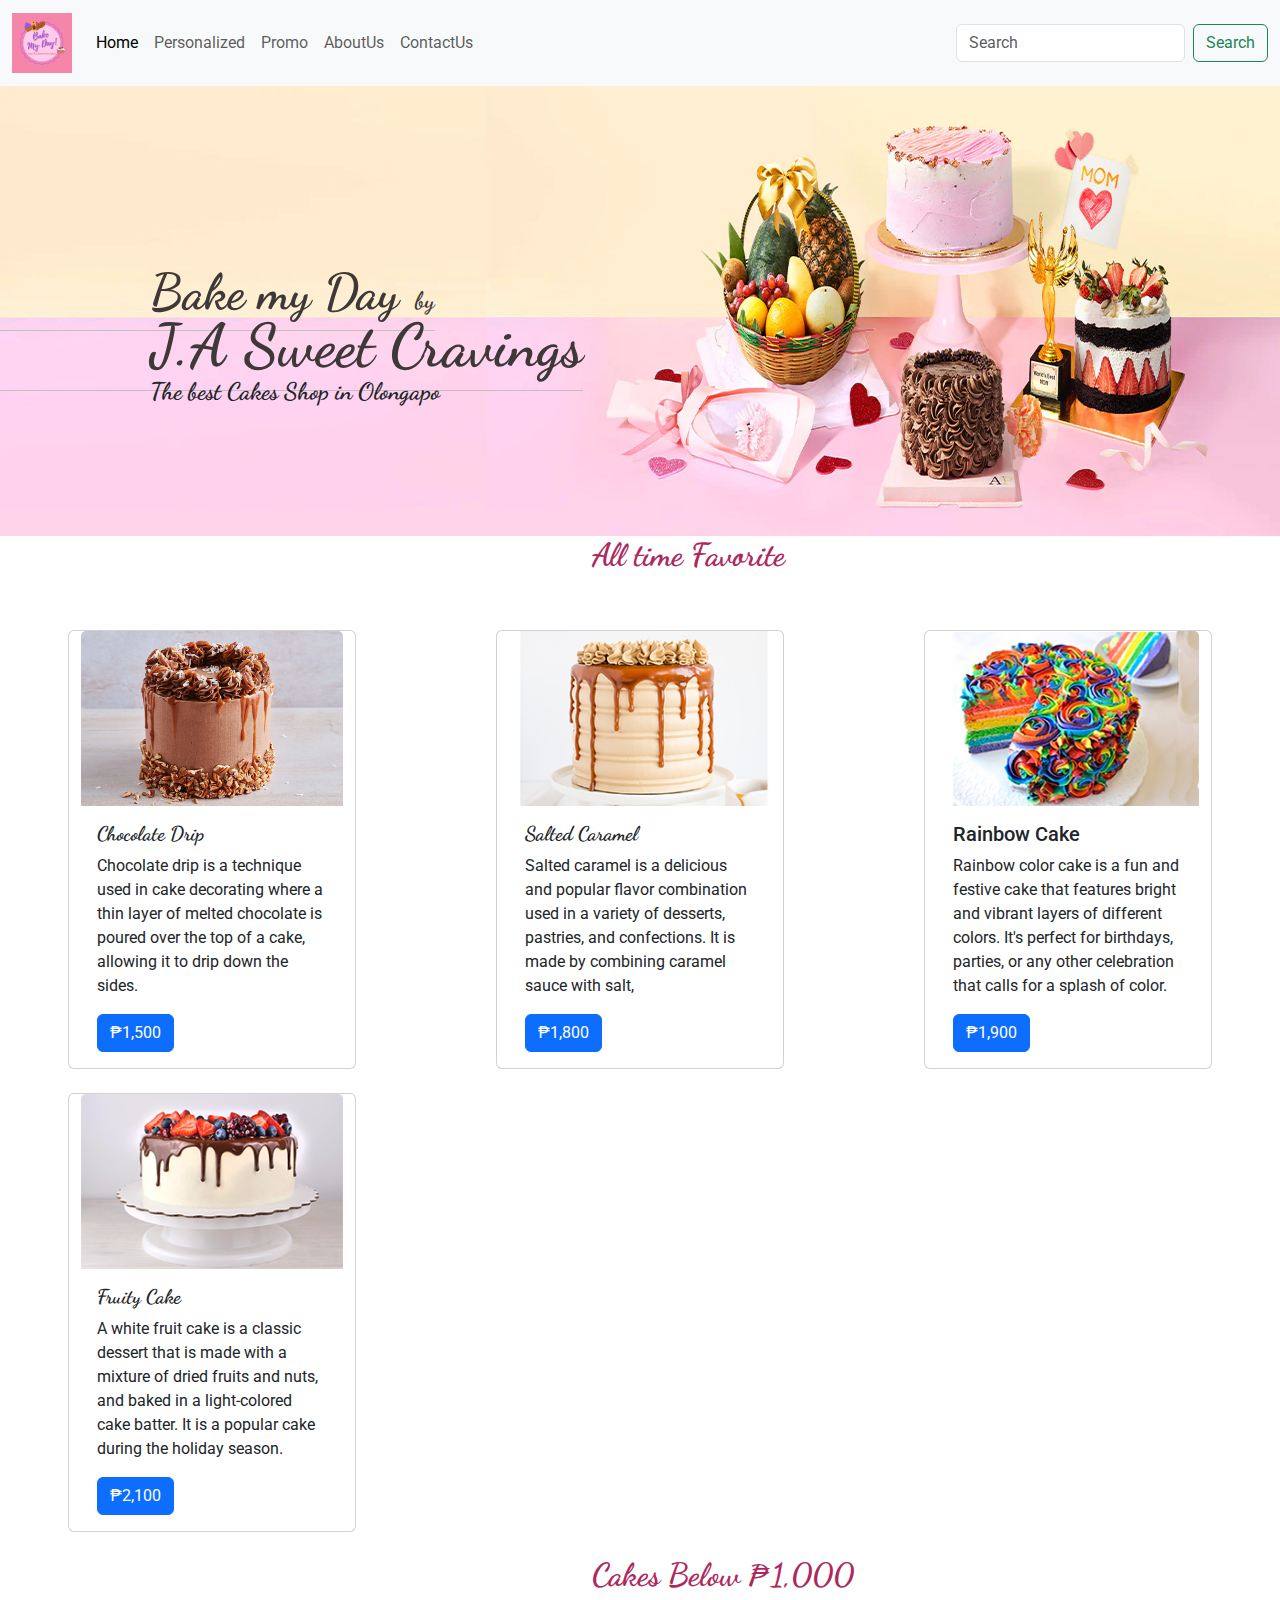
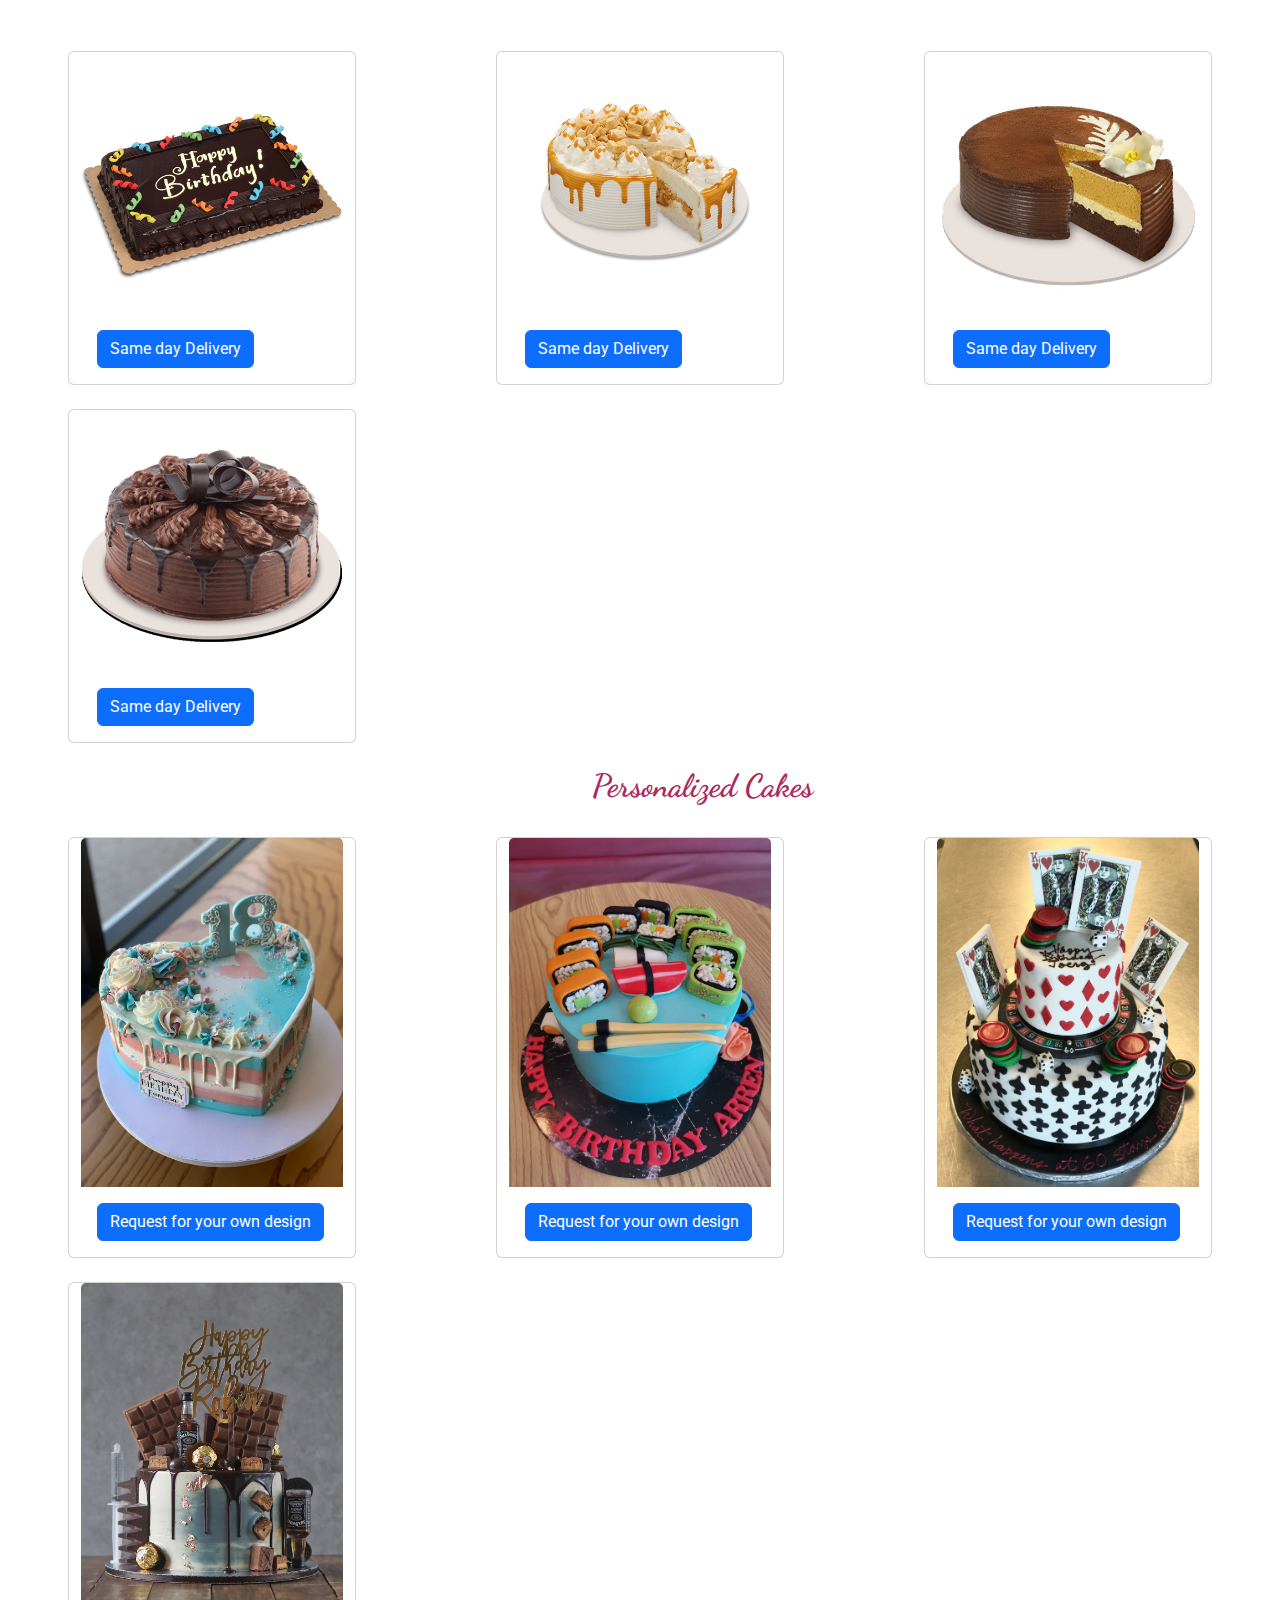
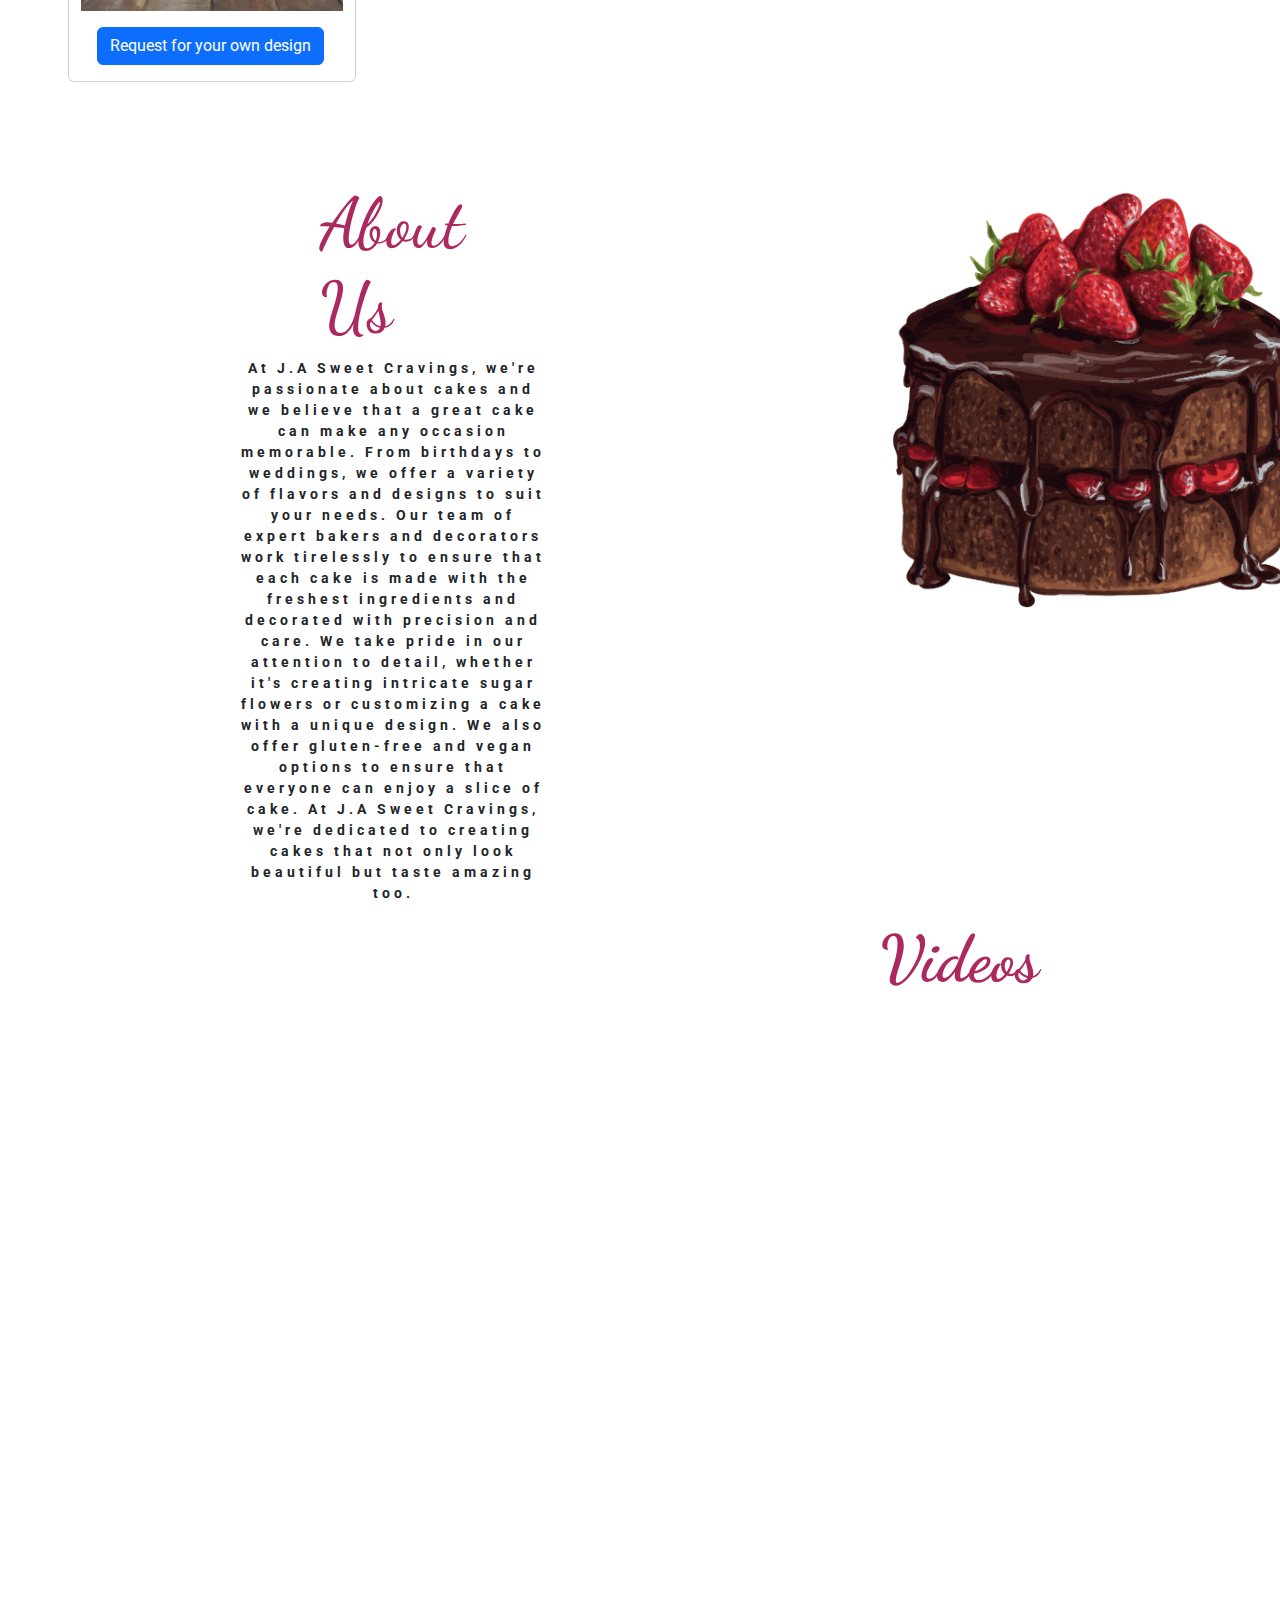
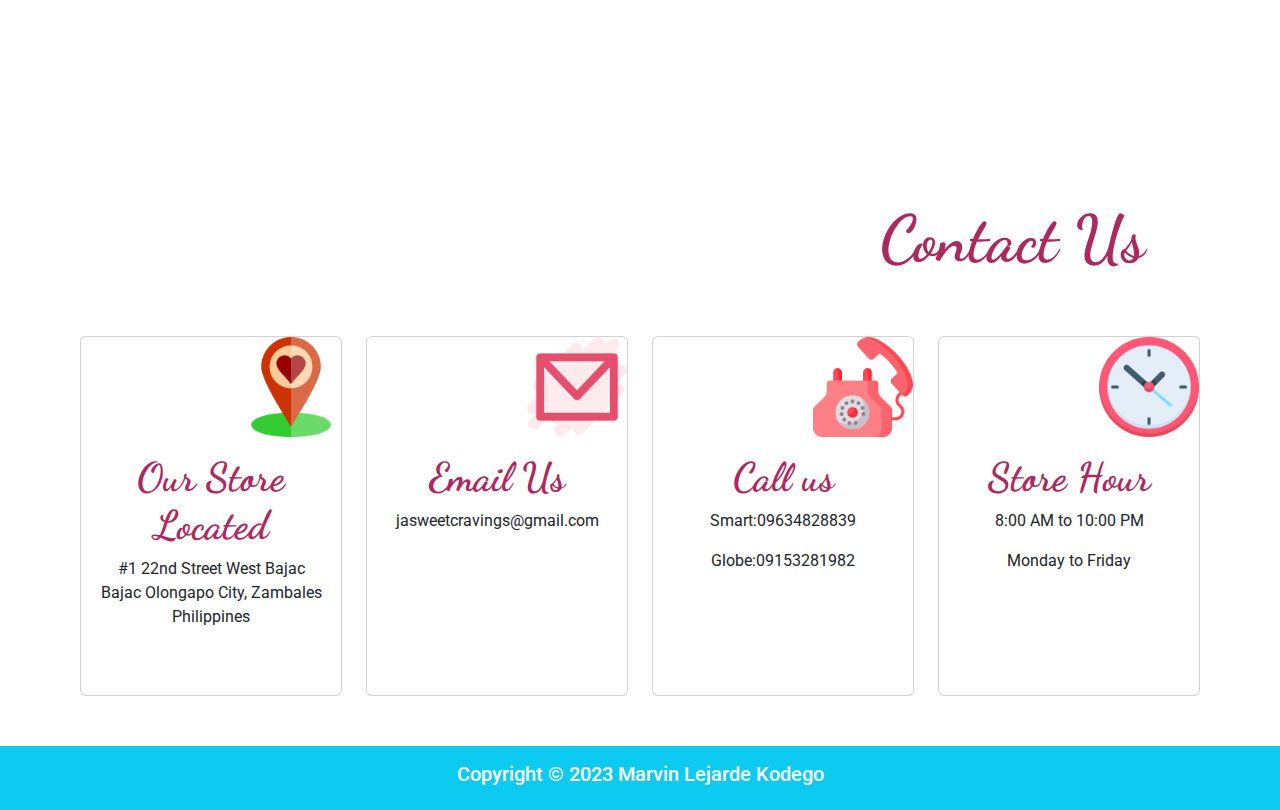
<file: index.html>
<!DOCTYPE html>
<html lang="en">
<head>
    <meta charset="UTF-8">
    <meta http-equiv="X-UA-Compatible" content="IE=edge">
    <meta name="viewport" content="width=device-width, initial-scale=1.0">
    <link rel="stylesheet" href="./bootstrap-5.3.0-alpha3-dist/css/bootstrap.css">
    <link rel="stylesheet" href="./bootstrap-5.3.0-alpha3-dist/css/bootstrap.css">
    <script src="./bootstrap-5.3.0-alpha3-dist/js/bootstrap.bundle.js"></script>
    <link rel="stylesheet" href="./bootstrap-5.3.0-alpha3-dist/css/style.css">
    <link rel="preconnect" href="https://fonts.googleapis.com">
    <link rel="preconnect" href="https://fonts.googleapis.com">
    <link rel="preconnect" href="https://fonts.gstatic.com" crossorigin>
    <link href="https://fonts.googleapis.com/css2?family=Roboto:wght@300;400;700&display=swap" rel="stylesheet">
    <link rel="preconnect" href="https://fonts.googleapis.com">
    <link rel="preconnect" href="https://fonts.gstatic.com" crossorigin>
    <link href="https://fonts.googleapis.com/css2?family=Dancing+Script:wght@400;500&display=swap" rel="stylesheet">
    <title>Bake my Day</title>
   

</head>
<body>
  <!--Navbar-->
  <nav class="navbar navbar-expand-lg bg-body-tertiary sticky-top">
    <div class="container-fluid">
      <a class="navbar-brand" href="./index.html"><img src="./img/logo.jpg" alt="" style="width: 60px;height: 60px;"></a>
      <button class="navbar-toggler" type="button" data-bs-toggle="collapse" data-bs-target="#navbarScroll" aria-controls="navbarScroll" aria-expanded="false" aria-label="Toggle navigation">
        <span class="navbar-toggler-icon"></span>
      </button>
      <div class="collapse navbar-collapse" id="navbarScroll">
        <ul class="navbar-nav me-auto my-2 my-lg-0 navbar-nav-scroll" style="--bs-scroll-height: 100px;">
          <li class="nav-item">
            <a class="nav-link active" aria-current="page" href="#">Home</a>
          </li>
          <li class="nav-item">
            <a class="nav-link" href="#Cakes">Personalized</a>
          </li>
          <li class="nav-item">
            <a class="nav-link" href="#Promo">Promo</a>
          </li>
          <li class="nav-item">
            <a class="nav-link" href="#AboutUs">AboutUs</a>
          </li>
          <li class="nav-item">
            <a class="nav-link" href="#Contact Us">ContactUs</a>
          </li>
        </ul>
        <form class="d-flex" role="search">
          <input class="form-control me-2" type="search" placeholder="Search" aria-label="Search">
          <button class="btn btn-outline-success" type="submit">Search</button>
        </form>
      </div>
    </div>
  </nav>
  <!--End of Navbar-->

  <!--hero page-->
  <div class="" style="position: relative;">
    <img class="hero" src="./img/CRPH_MDAY-Web.webp" alt="">
    <h2 class="hero1" >Bake my Day<span class="span">by</span></h2>
    <h2 class="hero2"> J.A Sweet Cravings</h2>
    <p class="hero3">The best Cakes Shop in Olongapo</p>
  </div>
<!--2nd section
  <section class="sec2">
    <div class="carousel slide carousel-fade hide">
      <div class="carousel-inner">
        <div class="carousel-item active">
          <img src="./img/banner1.jpg" class="d-block w-100" alt="...">
          <div>
          <h2 class="hero4" >Celebration Made Sweeter</h2>
          <h2 class="hero5"> J.A Sweet Cravings</h2>
          <p class="hero6">The Best Cakes in Olongapo</p><br><br><br><br>
          <p class="hero6" style="padding-top: 2rem;"><a class="btn btn-primary" href="#" id="order">Order Now</a></p>
        </div>
        </div>
        <div class="carousel-item active" data-bs-ride="true">
          <img src="./img/banner2.jpg" class="d-block w-100" alt="...">
          <div>
            <h2 class="hero4" >Celebration Made Sweeter</h2>
            <h2 class="hero5"> J.A Sweet Cravings</h2>
            <p class="hero6">The Best Cakes in Olongapo</p><br><br><br><br>
            <p class="hero6" style="padding-top: 2rem;"><a class="btn btn-primary" href="#" id="order">Order Now</a></p>
          </div>
        </div>
        <div class="carousel-item active">
          <img src="./img/banner3.jpg" class="d-block w-100" alt="...">
          <div>
            <h2 class="hero4" >Celebration Made Sweeter</h2>
            <h2 class="hero5"> J.A Sweet Cravings</h2>
            <p class="hero6">The Best Cakes in Olongapo</p><br><br><br><br>
            <p class="hero6" style="padding-top: 2rem;"><a class="btn btn-primary" href="#" id="order">Order Now</a></p>
          </div>
        </div>
      </div>
      <button class="carousel-control-prev" type="button" data-bs-target="#carouselExampleFade" data-bs-slide="prev">
        <span class="carousel-control-prev-icon" aria-hidden="true"></span>
        <span class="visually-hidden">Previous</span>
      </button>
      <button class="carousel-control-next" type="button" data-bs-target="#carouselExampleFade" data-bs-slide="next">
        <span class="carousel-control-next-icon" aria-hidden="true"></span>
        <span class="visually-hidden">Next</span>
      </button>
    </div>
    </section>-->

  <section>
    <h1 class="atf">All time Favorite</h1><br><br>
    <div class="row row-cols-1 row-cols-md-4 g-4 d-flex justify-content-between">
      <div class="card card-hover" style="width: 18rem;">
        <img src="./img/1.jpg" class="card-img-top" alt="...">
        <div class="card-body">
          <h5 class="atft card-title">Chocolate Drip</h5>
          <p class="card-text">Chocolate drip is a technique used in cake decorating where a thin layer of melted chocolate is poured over the top of a cake, allowing it to drip down the sides.</p>
          <a href="#" class="btn btn-primary">₱1,500</a>
        </div>
      </div>
      <div class="card card-hover" style="width: 18rem;">
        <img src="./img/67.jpg" class="card-img-top" alt="...">
        <div class="card-body">
          <h5 class="atft card-title">Salted Caramel</h5>
          <p class="card-text">Salted caramel is a delicious and popular flavor combination used in a variety of desserts, pastries, and confections. It is made by combining caramel sauce with salt, </p>
          <a href="#" class="btn btn-primary">₱1,800</a>
        </div>
      </div>
      <div class="card card-hover" style="width: 18rem;">
        <img src="./img/3.jpg" class="card-img-top" alt="...">
        <div class="card-body">
          <h5 class="atftcard-title">Rainbow Cake</h5>
          <p class="card-text">Rainbow color cake is a fun and festive cake that features bright and vibrant layers of different colors. It's perfect for birthdays, parties, or any other celebration that calls for a splash of color.</p>
          <a href="#" class="btn btn-primary">₱1,900</a>
        </div>
      </div>
      <div class="card card-hover" style="width: 18rem;">
        <img src="./img/9.png" class="card-img-top" alt="...">
        <div class="card-body">
          <h5 class="atft card-title">Fruity Cake</h5>
          <p class="card-text">A white fruit cake is a classic dessert that is made with a mixture of dried fruits and nuts, and baked in a light-colored cake batter. It is a popular cake during the holiday season.          </p>
          <a href="#" class="btn btn-primary">₱2,100</a>
        </div>
      </div>
    </div>
  </section><br>
  
 
  
  <!--3rd section-->
 
<section>
  <h1 class="cb1" id="Promo">Cakes Below ₱1,000</h1><br><br>
  <div class="row row-cols-1 row-cols-md-4 g-4 d-flex justify-content-between">
    <div class="card card-hover" style="width: 18rem;">
      <img src="./img/promo1.jpg" class="card-img-top" alt="...">
      <div class="card-body"> 
        <a href="#" class="btn btn-primary">Same day Delivery</a>
      </div>
    </div>
    <div class="card card-hover" style="width: 18rem;">
      <img src="./img/promo2.png" class="card-img-top" alt="...">
      <div class="card-body">
     
        <a href="#" class="btn btn-primary">Same day Delivery</a>
      </div>
    </div>
    <div class="card card-hover" style="width: 18rem;">
      <img src="./img/promo3.jpg" class="card-img-top" alt="...">
      <div class="card-body">
      <a href="#" class="btn btn-primary">Same day Delivery</a>
      </div>
    </div>
    <div class="card card-hover" style="width: 18rem;">
      <img src="./img/promo4.jpg" class="card-img-top" alt="...">
      <div class="card-body">
      <a href="#" class="btn btn-primary">Same day Delivery</a>
      </div>
    </div>
  </div>
</section> <br>

<!--4th section-->
<section>
  <h1 class="cb1" id="Cakes">Personalized Cakes</h1><br>
  <div class="row row-cols-1 row-cols-md-4 g-4 d-flex justify-content-between">
    <div class="card card-hover" style="width: 18rem;">
      <img src="./img/pc1.jpg" class="card-img-top" alt="...">
      <div class="card-body"> 
        <a href="#" class="btn btn-primary">Request for your own design</a>
      </div>
    </div>
    <div class="card card-hover" style="width: 18rem;">
      <img src="./img/pc2.jpg" class="card-img-top" alt="...">
      <div class="card-body">
      <a href="#" class="btn btn-primary">Request for your own design</a>
      </div>
    </div>
    <div class="card card-hover" style="width: 18rem;">
      <img src="./img/pc4.jpeg" class="card-img-top" alt="...">
      <div class="card-body">
       <a href="#" class="btn btn-primary">Request for your own design</a>
      </div>
    </div>
    <div class="card card-hover" style="width: 18rem;">
      <img src="./img/pc6.JPG" class="card-img-top" alt="...">
      <div class="card-body">
      <a href="#" class="btn btn-primary">Request for your own design</a>
      </div>
    </div>
  </div>
</section>
<!--5th section-->
<section id="AboutUs">
<div class="container row row-cols-1 row-cols-md-2 d-flex justify-content-evenly">
  <div class="container-fluid">
    <h1 class="au">About Us</h1>
    <p class="p-au col">At J.A Sweet Cravings, we're passionate about cakes and we believe that a great cake can make any occasion memorable. From birthdays to weddings, we offer a variety of flavors and designs to suit your needs. Our team of expert bakers and decorators work tirelessly to ensure that each cake is made with the freshest ingredients and decorated with precision and care. We take pride in our attention to detail, whether it's creating intricate sugar flowers or customizing a cake with a unique design. We also offer gluten-free and vegan options to ensure that everyone can enjoy a slice of cake. At J.A Sweet Cravings, we're dedicated to creating cakes that not only look beautiful but taste amazing too.</p>
  </div>
  <div class="col">
    <img class="picau" src="./img/aboutus.png" alt="">
  </div>

</div>
</section>

<!--Videos-->
<section>
  <h1 class="vid">Videos</h1>
  <div class="containter">
    <div class="container-fluid">
      <div class="row row-cols-md-2 d-flex justify-content-between">
        <div class="vidc col">
          <iframe width="560" height="315" src="https://www.youtube.com/embed/vkPBpa0E1mY" title="YouTube video player" frameborder="0" allow="accelerometer; autoplay; clipboard-write; encrypted-media; gyroscope; picture-in-picture; web-share" allowfullscreen></iframe>
        </div>
        <div class="vidc col">
          <iframe width="560" height="315" src="https://www.youtube.com/embed/9GgEzhyC0ys" title="YouTube video player" frameborder="0" allow="accelerometer; autoplay; clipboard-write; encrypted-media; gyroscope; picture-in-picture; web-share" allowfullscreen></iframe>
        </div>
      </div>
      <div class="row row-cols-md-2 d-flex justify-content-between">
        <div class="vidc col">
            <iframe width="560" height="315" src="https://www.youtube.com/embed/5fa_jk55ro4" title="YouTube video player" frameborder="0" allow="accelerometer; autoplay; clipboard-write; encrypted-media; gyroscope; picture-in-picture; web-share" allowfullscreen></iframe>
          </div>
          <div class="vidc col">
            <iframe width="560" height="315" src="https://www.youtube.com/embed/ewL5n4S3WHU" title="YouTube video player" frameborder="0" allow="accelerometer; autoplay; clipboard-write; encrypted-media; gyroscope; picture-in-picture; web-share" allowfullscreen></iframe>
          </div>
        </div>
      </div>
    </div>
  </div>
</section>
<!--Form-->

<!--ContactUs Section
<section>
  <div class="del">
  <div class="mrof container">
    <form action="" method="post">
        <h2>For Same day delivery</h2>
        <div class="content">
            <div class="input-box">
                <input type="text" placeholder="Full Name" name="name" required>
            </div>
            <div class="input-box">
                <input type="text" placeholder="Flavor of Cake" name="Flavor" required>
            </div>
            <div class="input-box">
                <input type="text" placeholder="Contact Number" name="Contact" required>
            </div>
            <div class="input-box">
                <input type="text" placeholder="Complete Address" name="address" required>
            </div>
            <div class="button-container">
                <button> Submit </button>
            </div>
            </div>
    </form>
</div>
</div>
</section>
<section>-->
  <h1 class="cont">Contact Us</h1>
  <div class="row row-cols-1 row-cols-md-4 g-4">
    <div class="col">
      <div class="inf card h-100">
        <img src="./img/contactus/location.png" class="kontak card-img-top" alt="...">
        <div class="card-body">
          <h5 class="cus card-title">Our Store Located</h5>
          <p class="ofni card-text">#1 22nd Street West Bajac Bajac Olongapo City, Zambales Philippines</p>
        </div>
      </div>
    </div>
    <div class="col" id="Contact Us">
      <div class="inf card h-100">
        <img src="./img/contactus/email.png" class="kontak card-img-top" alt="...">
        <div class="card-body">
          <h5 class="cus card-title">Email Us</h5>
          <p class="ofni card-text">jasweetcravings@gmail.com</p>
        </div>
      </div>
    </div>
    <div class="col">
      <div class="inf card h-100">
        <img src="./img/contactus/call.png" class="kontak card-img-top" alt="...">
        <div class="card-body">
          <h5 class="cus card-title">Call us</h5>
          <p class="ofni card-text">Smart:09634828839</p>
          <p class="contak" style="text-align: center;">Globe:09153281982</p>
        </div>
      </div>
    </div>
    <div class="col">
      <div class="inf card h-100">
        <img src="./img/contactus/clock.png" class="kontak card-img-top" alt="...">
        <div class="card-body">
          <h5 class="cus card-title">Store Hour</h5>
          <p class="ofni card-text">8:00 AM to 10:00 PM</p>
          <p class="contak" style="text-align: center;">Monday to Friday</p>
        </div>
      </div>
    </div>
  </div>
 <!-- <div class="container">
    <div class="container-fluid">
      <div class="row row-cols-1 row-cols-md-4 g-4 d-flex justify-content-between">
        <div class="card" style="width: 18rem;">
          <img src="./img/contactus/location.png" class="card-img-top" alt="...">
          <div class="conta card-body">
            <h5 class="card-title">Card title</h5>
            <p class="card-text">Some quick example text to build on the card title and make up the bulk of the card's content.</p>
            <a href="#" class="btn btn-primary">Go somewhere</a>
          </div>
        </div>
        <div class="conta card" style="width: 18rem;">
          <img src="./img/contactus/email.png" class="card-img-top" alt="...">
          <div class="card-body">
            <h5 class="card-title">Card title</h5>
            <p class="card-text">Some quick example text to build on the card title and make up the bulk of the card's content.</p>
            <a href="#" class="btn btn-primary">Go somewhere</a>
          </div>
        </div>
        <div class="conta card" style="width: 18rem;">
          <img src="./img/contactus/call.png" class="card-img-top" alt="...">
          <div class="card-body">
            <h5 class="card-title">Card title</h5>
            <p class="card-text">Some quick example text to build on the card title and make up the bulk of the card's content.</p>
            <a href="#" class="btn btn-primary">Go somewhere</a>
          </div>
        </div>
        <div class="conta card" style="width: 18rem;">
          <img src="./img/contactus/clock.png" class="card-img-top" alt="...">
          <div class="card-body">
            <h5 class="card-title">Card title</h5>
            <p class="card-text">Some quick example text to build on the card title and make up the bulk of the card's content.</p>
            <a href="#" class="btn btn-primary">Go somewhere</a>
          </div>
        </div>
      </div>
    </div>
  </div>-->
</section>

 <!--Footer-->
<footer style="margin-top: 100px;">
  <div class="p-3 container-fluid bg-info">
      <h5 class="text-white text-center">Copyright &copy; 2023 Marvin Lejarde Kodego</h5>
  </div>
 </footer>

 <script src="//code.tidio.co/9czy4mczhswmvmmty0n5woxqrncfqhpn.js" async></script>
</body>
</html>
</file>
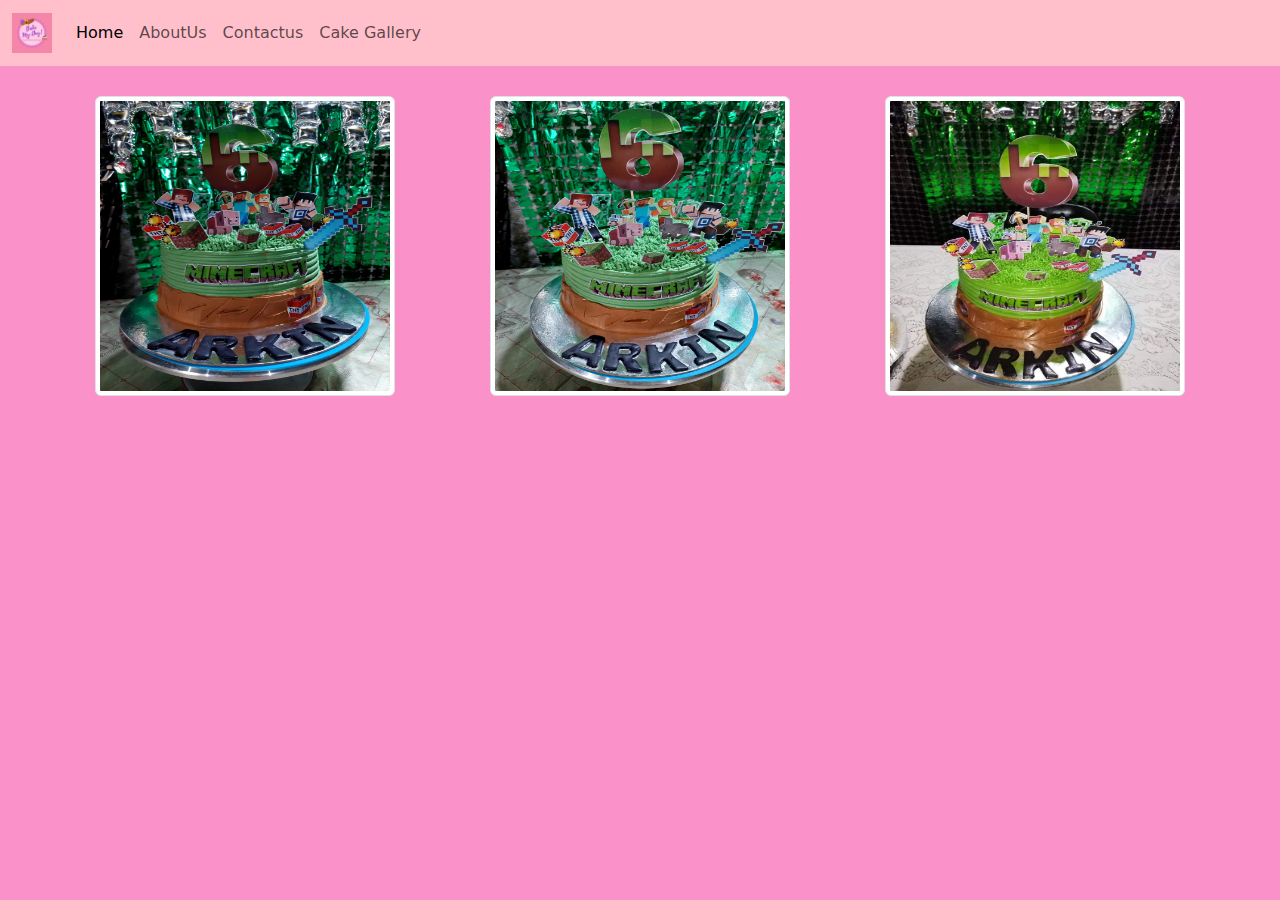
<file: pages/Gallery.html>
<!DOCTYPE html>
<html lang="en">
<head>
    <meta charset="UTF-8">
    <meta http-equiv="X-UA-Compatible" content="IE=edge">
    <meta name="viewport" content="width=device-width, initial-scale=1.0">
    <link rel="stylesheet" href="/bootstrap-5.3.0-alpha3-dist/css/bootstrap.css">
    <link rel="stylesheet" href="/bootstrap-5.3.0-alpha3-dist/css/bootstrap.css">
    <title>Document</title>
   

</head>
<body style="background-color: rgb(250, 145, 201);">
    <div class="fixed-top">
        <nav class="navbar navbar-expand-lg" style="background-color: pink;">
            <div class="container-fluid" style="background-color: pink;">
              <a class="navbar-brand" href="#"><img src="/img/logo.jpg" alt="" style="width: 40px; height: 40px;"></a>
              <button class="navbar-toggler" type="button" data-bs-toggle="collapse" data-bs-target="#navbarNavAltMarkup" aria-controls="navbarNavAltMarkup" aria-expanded="false" aria-label="Toggle navigation">
                <span class="navbar-toggler-icon"></span>
              </button>
              <div class="collapse navbar-collapse" id="navbarNavAltMarkup">
                <div class="navbar-nav">
                  <a class="nav-link active" aria-current="page" href="Index.html">Home</a>
                  <a class="nav-link" href="Aboutus.html">AboutUs</a>
                  <a class="nav-link" href="Contactus.html">Contactus</a>
                  <a class="nav-link" href="Gallery.html">Cake Gallery</a>
                 
                </div>
              </div>
            </div>
          </nav>
    </div>
  <div class="mt-5 p-5 d-flex justify-content-around">
    <img style="width: 300px; height: 300px;" src="/img/cake1.jpg" class="img-thumbnail" alt="">
    <img style="width: 300px; height: 300px;" src="/img/cake1-2.jpg" class="img-thumbnail" alt="">
    <img style="width: 300px; height: 300px;" src="/img/cake1-3.jpg" class="img-thumbnail" alt="">
  </div>
  

<script src="/bootstrap-5.3.0-alpha3-dist/js/bootstrap.bundle.js"></script>
</body>
</html>
</file>
<file: bootstrap-5.3.0-alpha3-dist/css/style.css>
*{
    margin: 0;
    padding: 0;
    box-sizing: border-box;
    box-shadow: inset;
}
html{
    scroll-behavior: smooth;
}
body{
    font-family: 'Roboto', sans-serif; 
}
.hero{
    width: 100%;
    height: 50vh;
    background-size: cover;
    background-repeat: no-repeat;
}
.hero1{
    padding-left: 150px;
    position: absolute;
    top: 11rem;
    font-size: 50px;
    font-weight: bolder;
    font-family: 'Dancing Script', cursive;
}
.hero2{
    padding-left: 150px;
    position: absolute;
    top: 14rem;
    font-size: 60px;
    font-weight: bolder;
    font-family: 'Dancing Script', cursive;
    
}
.hero3{
    padding-left: 150px;
    position: absolute;
    top: 18rem;
    font-size: x-large;
    font-weight: bolder;
    font-family: 'Dancing Script', cursive;
    
}
.span{
    font-weight: bolder;
    font-family: 'Dancing Script', cursive;
    font-size: x-large;
    padding-left: 1rem;
}
.sec2{
    position: relative;
    height: 500px;
}
.img1{
    height: 400px;
    width: 1700px;
    padding-top: 50px;
    padding-left: 225px;
}
.sec2 h1 {
    text-align: center;
    padding-left: 190px;
    font-size: x-large;
    font-weight: bold;
}
.img2{
    height: 347px;
    width: 347px;
    align-content: center;
    margin-left: 10rem;
}
#btn{
   
    font-size: x-large;
}
#order p a:hover{
    background-color: gray;

}
.img3{
    width: 300px;
    height: 300px;

}
.d-block{
    height: 50vh;
    width: 100%;
    padding-top: 2rem;
    padding-left: 5rem;
    padding-right: 5rem;
}
.hero4{
    padding-left: 180px;
    position: absolute;
    top: 11rem;
    font-size: xx-large;
    font-weight: bolder;
    color: white;
}
.hero5{
    padding-left: 180px;
    position: absolute;
    top: 13rem;
    font-size: xx-large;
    font-weight: bolder;
    color: white;
    
}
.hero6{
    padding-left: 180px;
    position: absolute;
    top: 15rem;
    font-size: x-large;
    font-weight: bolder;
    color: white;
}
.atf{
    padding-left: 50rem;
    font-size: 65px;
    font-weight: bolder;
    font-family: 'Dancing Script', cursive;
    color: rgb(172, 41, 95);
    
}
.atft{
    font-weight: bolder;
    font-family: 'Dancing Script', cursive;
}
.cb1 {
    padding-left: 50rem;
    font-size: 65px;
    font-weight: bolder;
    font-family: 'Dancing Script', cursive;
    color: rgb(172, 41, 95);
}
.personc {
    padding-left: 50rem;
    font-size: 65px;
    font-weight: bolder;
    font-family: 'Dancing Script', cursive;
    color: rgb(172, 41, 95);
}
.card-hover:hover{
    transform: scale(1.2)
}
.card-hover{
    transition: all .5s;
}
.row {
    padding-left: 5rem;
    padding-right: 5rem;
}
.au{
    font-family: 'Dancing Script', cursive;
    margin-top: 100px;
    padding-left: 15rem;
    font-size: 70px;
    color: rgb(172, 41, 95);
}
.p-au{
    
    padding-left: 10rem;
    font-size: 14px;
    letter-spacing: 4px;
    text-align: center;
    font-weight: bolder;
}
.picau{
    width: 800px;
    padding-left: 15rem;
    margin-top: 5rem;
}
.vid{
    padding-left: 55rem;
    font-size: 65px;
    font-weight: bolder;
    font-family: 'Dancing Script', cursive;
    color: rgb(172, 41, 95);
}
.vidc{
    padding-left: 11rem;
    margin-top: 50px;
}
.vidc:hover{
    transform: scale(1.2)
}
.vidc{
    transition: all .5s;
}
.cont{
    margin-top: 50px;
    padding-left: 55rem;
    font-size: 65px;
    font-weight: bolder;
    font-family: 'Dancing Script', cursive;
    color: rgb(172, 41, 95);
    
}
.conta{
    margin-top: 50px;
}
.kontak{
    width: 100px;
    height: 100px;
    margin-left: 10rem;
}
.ofni{
    text-align: center;
}
.inf{
    margin-top: 50px;
}
.cus{
    font-family: 'Dancing Script', cursive;
    color: rgb(172, 41, 95);
    font-weight: bolder;
    font-size: 40px;
    text-align: center;
}
.inf:hover{
    transform: scale(1.2);
}
.inf{
    transition: all .5s;
}
.mrof{
    max-width: 650px;
    padding: 28px;
    margin: 0 28px;
    border-radius: 10px;
    overflow: hidden;
    background: rgba(231, 127, 127, 0.2);
    box-shadow: 0 15px 20px rgba(0,0,0,0.6);
}
.del{
    padding-left: 40rem;
    margin-top: 50px;
}
h2{
    font-size: 26px;
    font-weight: bold;
    text-align: left;
    color: rgb(61, 57, 57);
    padding-bottom: 8px;
    border-bottom: 1px solid silver;
}
.content{
    display: flex;
    flex-wrap: wrap;
    justify-content: space-between;
    padding: 20px 0;
}
.input-box{
    display: flex;
    flex-wrap: wrap;
    width: 50%;
    padding-bottom: 15px;
}
.input-box:nth-child(2n){
    justify-content: end;
}
.input-box label, .time-tittle{
    width: 95%;
    color: whitesmoke;
    font-weight: bold;
    margin: 5px 0;
}
.input-box input{
    height: 40px;
    width: 95%;
    padding: 0 10px;
    border: radius 5px;
    border: 1px solid whitesmoke
    outline none;
}
.input-box in:is(:focus,:valid){
    box-shadow: 0 3px 6px rgba(0,0,0,2);
}
.time-category{
    color: gainsboro
}
.time-category label, .time-category input{
    cursor: pointer;
}
.alert a{
    font-weight: bold;
    text-decoration: none;
    color: rgb(11, 225, 249);
}
.alert a:hover{
    font-weight: bold;
    text-decoration: underline;
    color: #9ef65a;
}
.button-container{
    margin: 15px 0;
}
.button-container button{
    width: 100%;
    margin-top: 10px;
    padding: 10px;
    display: block;
    font-size: 20px;
    background: rgba(0,0,0,0.5);
    border: none;
    border-radius: 5px;
    background-image: linear-gradient(to right #aa076b,#61045f);
    cursor: pointer;
    transition: 0.3s;
    border-left: 50%;
}
.button-container button:hover{
    background-image: linear-gradient(to right,#61045F,#aa076b);
}


/* TABLET */
@media (max-width: 1296px) {

.atf {
    padding-left: 35rem;
    font-size: xx-large;
    font-weight: bolder;
}
.cb1 {
    padding-left: 35rem;
    font-size: xx-large;
    font-weight: bold;
}
.personc {
    padding-left: 35rem;
    font-size: xx-large;
    font-weight: bold;
}
}
@media (max-width: 1114px) {
    .hero1{
        padding-left: 150px;
        position: absolute;
        top: 6rem;
        font-size: xx-large;
        font-weight: bolder;
    }
    .hero2{
        padding-left: 150px;
        position: absolute;
        top: 8rem;
        font-size: xx-large;
        font-weight: bolder;
        
    }
    .hero3{
        padding-left: 150px;
        position: absolute;
        top: 10rem;
        font-size: medium;
        font-weight: bolder;
    }
    .atf {
        padding-left: 30rem;
        font-size: xx-large;
        font-weight: bolder;
    }
    .cb1 {
        padding-left: 30rem;
        font-size: xx-large;
        font-weight: bold;
    }
    .personc {
        padding-left: 30rem;
        font-size: xx-large;
        font-weight: bold;
    }
}
@media (max-width: 981px) {
    .atf {
        padding-left: 25rem;
        font-size: xx-large;
        font-weight: bolder;
    }
    .cb1 {
        padding-left: 25rem;
        font-size: xx-large;
        font-weight: bold;
    }
    .personc {
        padding-left: 25rem;
        font-size: xx-large;
        font-weight: bold;
    }
}
@media (max-width: 825px) {
    .atf {
        padding-left: 18rem;
        font-size: xx-large;
        font-weight: bolder;
    }
    .cb1 {
        padding-left: 18rem;
        font-size: xx-large;
        font-weight: bold;
    }
    .personc {
        padding-left: 18rem;
        font-size: xx-large;
        font-weight: bold;
    }
}
@media (max-width: 759px) {
    .atf {
        padding-left: 10rem;
        font-size: xx-large;
        font-weight: bolder;
    }
    .cb1 {
        padding-left: 10rem;
        font-size: xx-large;
        font-weight: bold;
    }
    .personc {
        padding-left: 10rem;
        font-size: xx-large;
        font-weight: bold;
    }
    .hero1{
        padding-left: 50px;
        position: absolute;
        top: 1rem;
        font-size: xx-large;
        font-weight: bolder;
    }
    .hero2{
        padding-left: 50px;
        position: absolute;
        top: 3rem;
        font-size: xx-large;
        font-weight: bolder;
        
    }
    .hero3{
        padding-left: 50px;
        position: absolute;
        top: 5rem;
        font-size: medium;
        font-weight: bolder;
    }
    .hero4{
        padding-left: 100px;
        position: absolute;
        top: 11rem;
        font-size: xx-large;
        font-weight: bolder;
        color: white;
    }
    .hero5{
        padding-left: 100px;
        position: absolute;
        top: 13rem;
        font-size: xx-large;
        font-weight: bolder;
        color: white;
        
    }
    .hero6{
        padding-left: 100px;
        position: absolute;
        top: 15rem;
        font-size: x-large;
        font-weight: bolder;
        color: white;
    }
}
@media (max-width: 600px){
    .hide{
        display: none;
    }
}
@media (max-width: 390px) {
    .atf {
        padding-left: 5rem;
        font-size: xx-large;
        font-weight: bolder;
    }
    .cb1 {
        padding-left: 3rem;
        font-size: xx-large;
        font-weight: bold;
    }
    .personc {
        padding-left: 4rem;
        font-size: xx-large;
        font-weight: bold;
    }
    .hero1{
        padding-left: 5px;
        position: absolute;
        top: 1rem;
        font-size: large;
        font-weight: bolder;
    }
    .hero2{
        padding-left: 5px;
        position: absolute;
        top: 2rem;
        font-size: large;
        font-weight: bolder;
        
    }
    .hero3{
        padding-left: 5px;
        position: absolute;
        top: 3rem;
        font-size: small;
        font-weight: bolder;
    }
    .hero4{
        padding-left: 100px;
        position: absolute;
        top: 11rem;
        font-size: xx-large;
        font-weight: bolder;
        color: white;
    }
    .hero5{
        padding-left: 100px;
        position: absolute;
        top: 13rem;
        font-size: xx-large;
        font-weight: bolder;
        color: white;
        
    }
    .hero6{
        padding-left: 100px;
        position: absolute;
        top: 15rem;
        font-size: x-large;
        font-weight: bolder;
        color: white;
    }
    .d-block{
        max-width: 100%;
        max-height: 40vh;
    }
}
@media (max-width: 1440px) {
    .atf {
        padding-left: 37rem;
        font-size: xx-large;
        font-weight: bolder;
    }
    .cb1 {
        padding-left: 37rem;
        font-size: xx-large;
        font-weight: bold;
    }
    .personc {
        padding-left: 37rem;
        font-size: xx-large;
        font-weight: bold;
    }
}
</file>
